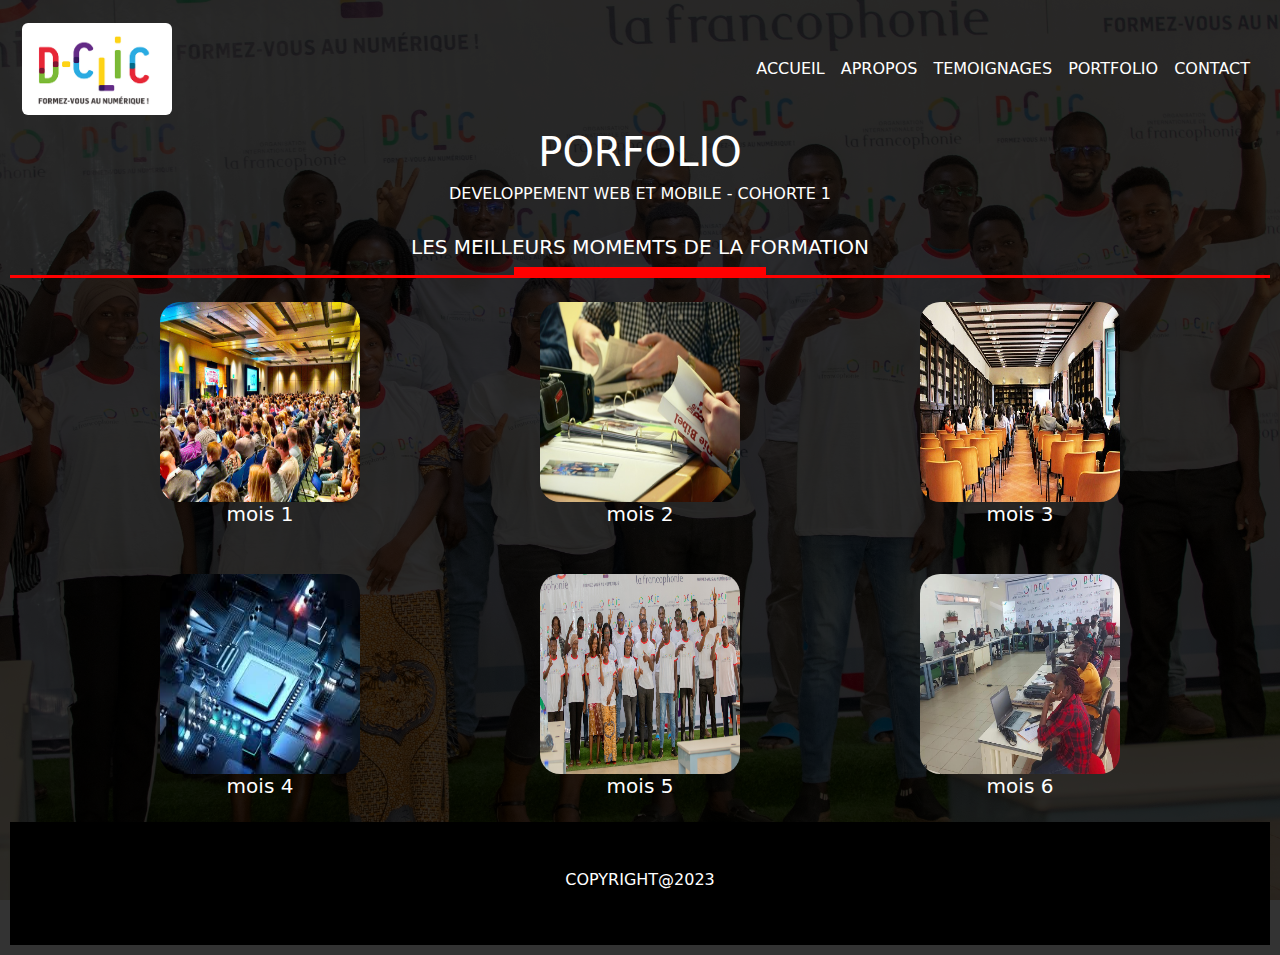
<file: index.html>
<html  lang="fr">

<head>
  <meta charset="UTF-8">
  <meta http-equiv="X-UA-Compatible" content="IE=edge">
  <meta name="viewport" content="width=device-width, initial-scale=1.0">
  <link rel="stylesheet" href="bootstrap/css/bootstrap.min.css">
  <link rel="stylesheet" href="style.css">
  <title>PORTFOLIO-d-clic</title>
</head>

<body>
  <div class="aa">
    <header>
      <nav class="navbar navbar-expand-md navbar-light ">
        <div class="container-fluid">
          <a class="navbar-brand" href="#">
            <img src="logo.png" class="rounded mx-auto d-block" alt="..." width="150">
          </a>
          <button class="navbar-toggler" type="button" data-bs-toggle="collapse" data-bs-target="#navbarNav"
            aria-controls="navbarNav" aria-expanded="false" aria-label="Toggle navigation">
            <span class="navbar-toggler-icon"></span>
          </button>
          <div class="collapse navbar-collapse justify-content-end" id="navbarNav">
            <ul class="navbar-nav">
              <li class="nav-item">
                <a class="nav-link" href="index.html">ACCUEIL</a>
              </li>
              <li class="nav-item">
                <a class="nav-link" href="apropos.html">APROPOS</a>
              </li>
              <li class="nav-item">
                <a class="nav-link" href="temoignage.html">TEMOIGNAGES</a>
              </li>
              <li class="nav-item">
                <a class="nav-link" href="moi.html">PORTFOLIO</a>
              </li>
              <li class="nav-item">
                <a class="nav-link" href="mailto:abnerpare902@gmail.com">CONTACT</a>
              </li>
            </ul>
          </div>
        </div>
      </nav>
    </header>


    <main>
      <div class="container">
        <div class="row">
          <div class="col-sm-12 ">
            <h1>PORFOLIO</h1>
          </div>
          <div class="col-sm-12">
            <h6>DEVELOPPEMENT WEB ET MOBILE - COHORTE 1</h6><br>
          </div>
          <div class="col-sm-12">
            <h5>LES MEILLEURS MOMEMTS DE LA FORMATION</h5>
          </div>
        </div>


      </div>
      <div class="line1"></div>
      <div class="line2"></div>


    </main><br>

    <div class="container">
      <div class="row row-cols-1 row-cols-md-3 g-4">
        <div class="col">
          <div>
            <img src="audience-1677028_640.jpg" class="card-img" alt="...">
            <div class="card-body">
              <h5 class="card-title">mois 1</h5>
            </div>
          </div>
        </div>
        <div class="col">
          <div>
            <img src="bible-1216063_640.jpg" class="card-img" alt="...">
            <div class="card-body">
              <h5 class="card-title">mois 2</h5>
            </div>
          </div>
        </div>
        <div class="col">
          <div>
            <img src="convention-1410870_640.jpg" class="card-img" alt="...">
            <div class="card-body">
              <h5 class="card-title">mois 3</h5>
            </div>
          </div>
        </div>
      </div><br><br>
      <div class="row row-cols-1 row-cols-md-3 g-4">
        <div class="col">
          <div>
            <img src="PROCE.jpeg" class="card-img" alt="...">
            <div class="card-body">
              <h5 class="card-title">mois 4</h5>
            </div>
          </div>
        </div>
        <div class="col">
          <div>
            <img src="body1.jpg" class="card-img" alt="...">
            <div class="card-body">
              <h5 class="card-title">mois 5</h5>
            </div>
          </div>
        </div>
        <div class="col">
          <div>
            <img src="WhatsApp Image 2023-05-08 at 08.04.43.jpeg" class="card-img" alt="...">
            <div class="card-body">
              <h5 class="card-title">mois 6</h5>
            </div>
          </div>
        </div>
      </div>
      <br>
    </div>
     <div class="footer">
      <div class="footer-bottom text-white py-5">
        <div class="container">
          <div class="row">
            <div class="col-12 ">
             <h6 class="t"> COPYRIGHT@2023</h6>
            </div>
          </div>
        </div>
      </div>
    </div>
  </div>
  <script src="bootstrap/js/bootstrap.min.js">
  </script>
</body>

</html>
</file>
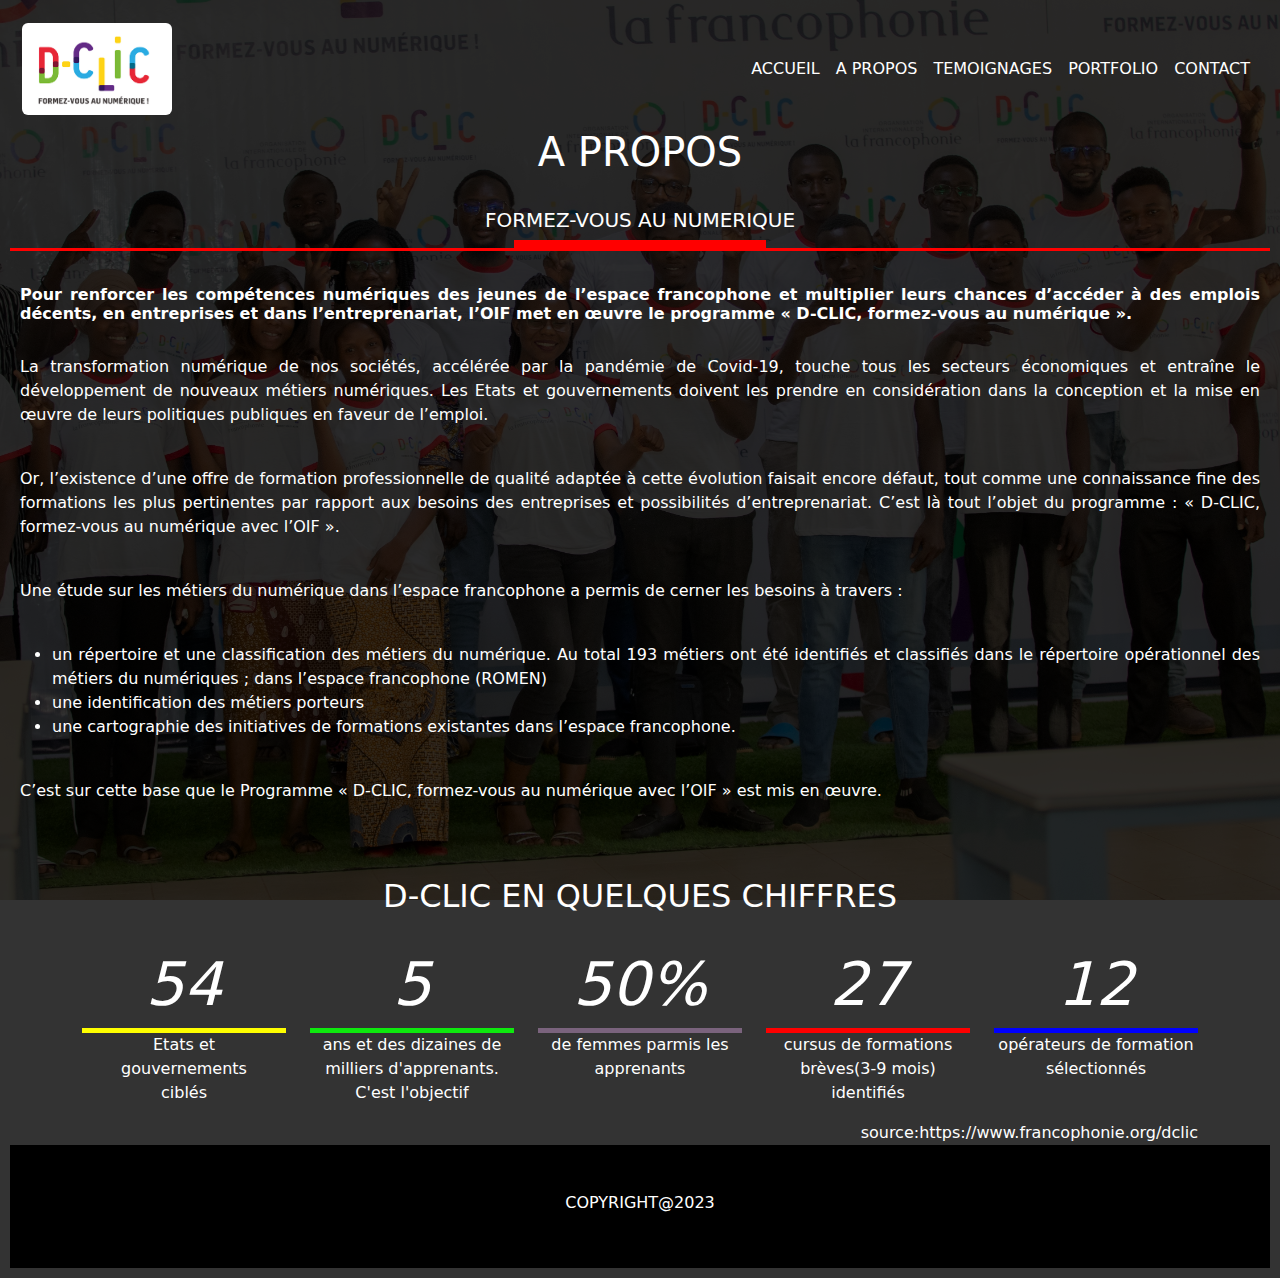
<file: apropos.html>
<html  lang="fr">

<head>
    <meta charset="UTF-8">
    <meta http-equiv="X-UA-Compatible" content="IE=edge">
    <meta name="viewport" content="width=device-width, initial-scale=1.0">
    <link rel="stylesheet" href="bootstrap/css/bootstrap.min.css">
    <link rel="stylesheet" href="style.css">
    <title>PORTFOLIO-d-clict</title>
</head>

<body>
    <div class="aa">
        <header>
            <nav class="navbar navbar-expand-md navbar-light ">
                <div class="container-fluid">
                    <a class="navbar-brand" href="#">
                        <img src="logo.png" class="rounded mx-auto d-block" alt="..." width="150">
                    </a>
                    <button class="navbar-toggler" type="button" data-bs-toggle="collapse" data-bs-target="#navbarNav"
                        aria-controls="navbarNav" aria-expanded="false" aria-label="Toggle navigation">
                        <span class="navbar-toggler-icon"></span>
                    </button>
                    <div class="collapse navbar-collapse justify-content-end" id="navbarNav">
                        <ul class="navbar-nav">
                            <li class="nav-item">
                                <a class="nav-link" href="index.html">ACCUEIL</a>
                            </li>
                            <li class="nav-item">
                                <a class="nav-link" href="apropos.html">A PROPOS</a>
                            </li>
                            <li class="nav-item">
                                <a class="nav-link" href="temoignage.html">TEMOIGNAGES</a>
                            </li>
                            <li class="nav-item">
                                <a class="nav-link" href="moi.html">PORTFOLIO</a>
                            </li>
                            <li class="nav-item">
                                <a class="nav-link" href="mailto:abnerpare902@gmail.com">CONTACT</a>
                            </li>
                        </ul>
                    </div>
                </div>
            </nav>
        </header>


        <main>
            <div class="container">
                <div class="row">
                    <div class="col-sm-12 ">
                        <h1>A PROPOS</h1>
                    </div>
                    <div class="col-sm-12">

                    </div><br>
                    <div class="col-sm-12">
                        <h5>FORMEZ-VOUS AU NUMERIQUE</h5>
                    </div>
                </div>
            </div>
            <div class="line1"></div>
            <div class="line2"></div>
            <div class="fi">
                <br>
                <h6 style="color: white;"> <b>Pour renforcer les compétences numériques des jeunes de l’espace
                        francophone
                        et multiplier leurs chances d’accéder à des emplois décents, en entreprises et dans
                        l’entreprenariat, l’OIF met en œuvre le programme « D-CLIC, formez-vous au numérique ».</b></h6>
                <br>
                <p style="color: white;">La transformation numérique de nos sociétés, accélérée par la pandémie de
                    Covid-19,
                    touche tous les secteurs économiques et entraîne le développement de nouveaux métiers numériques.
                    Les
                    Etats et gouvernements doivent les prendre en considération dans la conception et la mise en œuvre
                    de
                    leurs politiques publiques en faveur de l’emploi.</p>
                <br>
                <p style="color: white;">Or, l’existence d’une offre de formation professionnelle de qualité adaptée à
                    cette
                    évolution faisait encore défaut, tout comme une connaissance fine des formations les plus
                    pertinentes
                    par rapport aux besoins des entreprises et possibilités d’entreprenariat. C’est là tout l’objet du
                    programme : « D-CLIC, formez-vous au numérique avec l’OIF ».</p>
                <br>
                <p style="color: white;">Une étude sur les métiers du numérique dans l’espace francophone a permis de
                    cerner
                    les besoins à travers :
                </p><br>
                <ul style="color: white;">
                    <li style="color: white;"> un répertoire et une classification des métiers du numérique. Au total
                        193
                        métiers ont été identifiés et classifiés dans le répertoire opérationnel des métiers du
                        numériques ;
                        dans l’espace francophone (ROMEN)
                    </li>
                    <li style="color: white;"> une identification des métiers porteurs</li>

                    </li>
                    <li style="color: white;"> une cartographie des initiatives de formations existantes dans l’espace
                        francophone.
                    </li>
                </ul><br>
                <p style="color: white;">C’est sur cette base que le Programme « D-CLIC, formez-vous au numérique avec
                    l’OIF
                    » est mis en œuvre.
                </p><br><br>
            </div>
            <h2 class="t">D-CLIC EN QUELQUES CHIFFRES</h2><br>

            <div class="container">
                <div class="row">
                    <div class="col-sm pourc">
                        <h1> <i>54</i> </h1>
                        <div class="L1"></div>
                        <p>Etats et <br> gouvernements<br> ciblés</p>
                    </div>
                    <div class="col-sm pourc">
                        <h1> <i> 5</i></h1>
                        <div class="L2"></div>
                        <p>ans et des dizaines de <br>milliers d'apprenants.<br>C'est l'objectif</p>
                    </div>
                    <div class="col-sm pourc">
                        <h1> <i>50%</i> </h1>
                        <div class="L3"></div>
                        <p>de femmes parmis les <br>apprenants</p>
                    </div>
                    <div class="col-sm  pourc">
                        <h1> <i>27</i> </h1>
                        <div class="L4"></div>
                        <p>cursus de formations <br>brèves(3-9 mois) <br>identifiés</p>
                    </div>
                    <div class="col-sm  pourc">
                        <h1> <i>12</i> </h1>
                        <div class="L5"></div>
                        <p>opérateurs de formation sélectionnés</p>
                    </div>

                </div>
                <span class="dd"> source:<a
                        href="https://www.francophonie.org/dclic">https://www.francophonie.org/dclic</a>
                </span>
                <br>
        </main>
        <div class="footer">
            <div class="footer-bottom text-white py-5">
                <div class="container">
                    <div class="row">
                        <div class="col-12 ">
                            <h6 class="t"> COPYRIGHT@2023</h6>
                        </div>
                    </div>
                </div>
            </div>
        </div>
    </div>
    </div>
    <script src="bootstrap/js/bootstrap.min.js">
    </script>
</body>

</html>
</file>
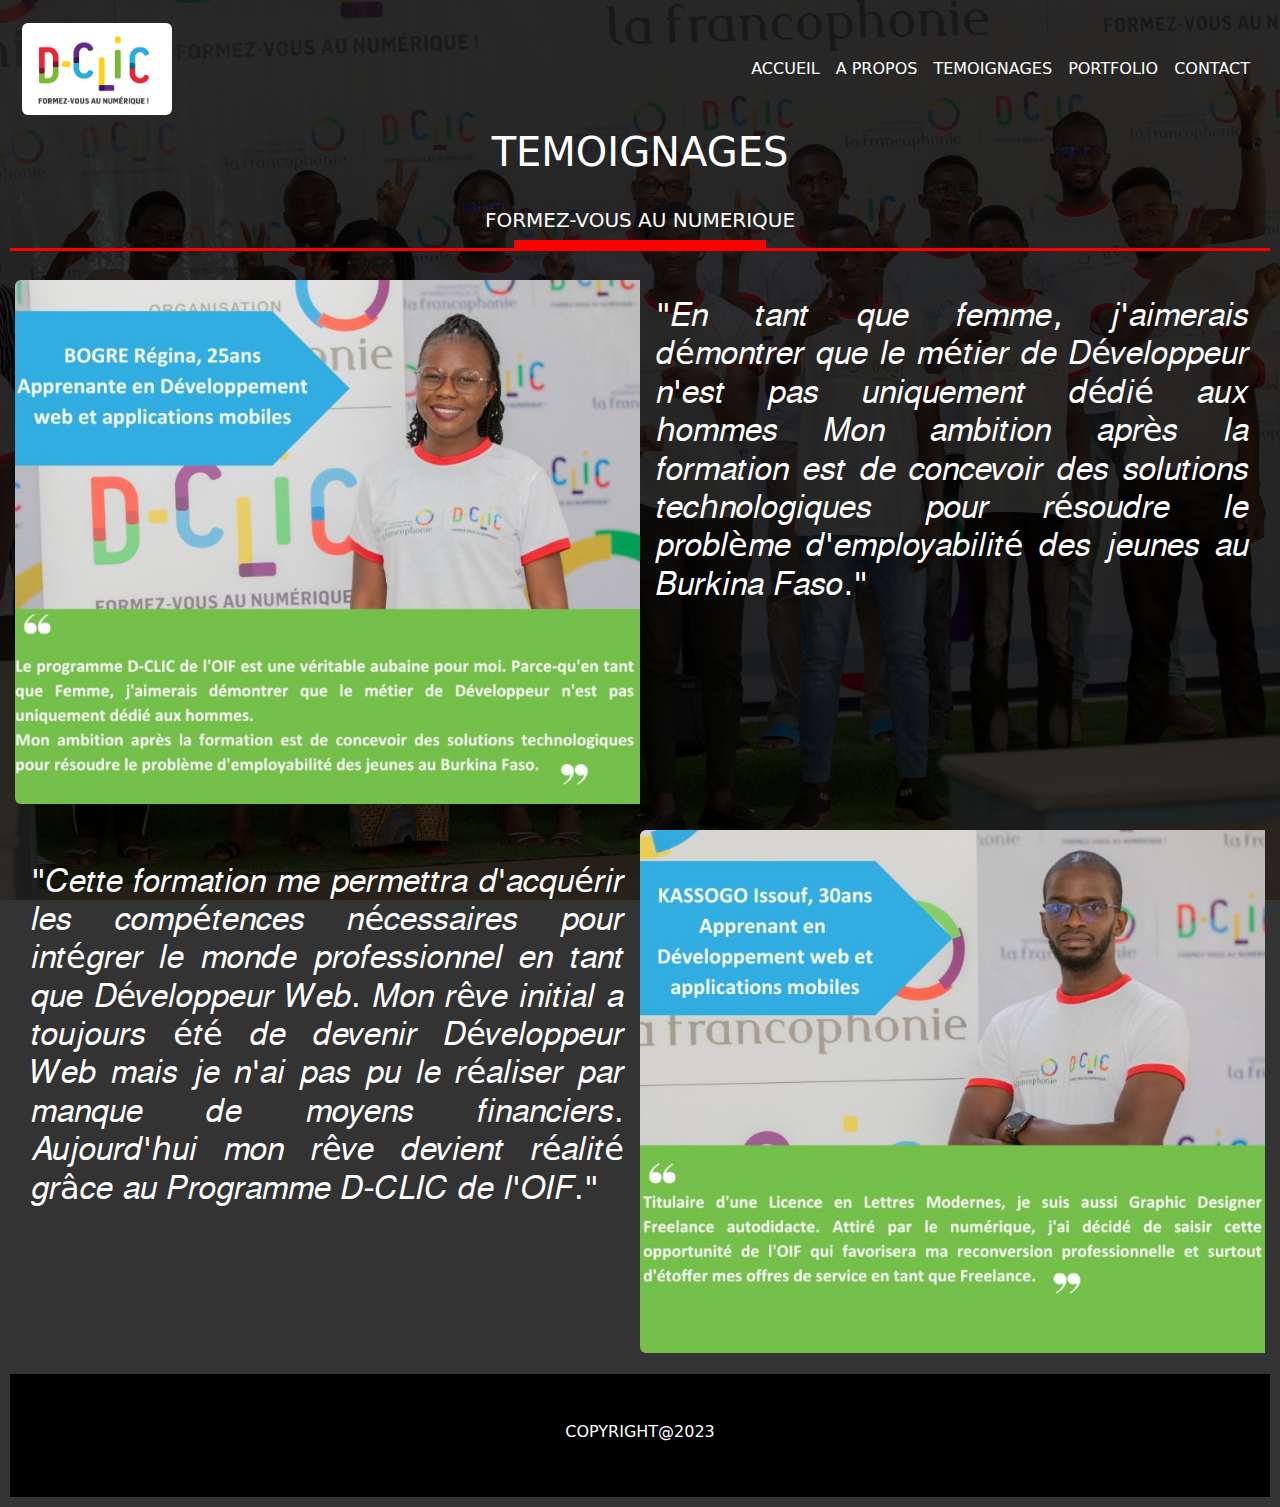
<file: temoignage.html>
<html lang="fr">

<head>
    <meta charset="UTF-8">
    <meta http-equiv="X-UA-Compatible" content="IE=edge">
    <meta name="viewport" content="width=device-width, initial-scale=1.0">
    <link rel="stylesheet" href="bootstrap/css/bootstrap.min.css">
    <link rel="stylesheet" href="style.css">
    <title>PORTFOLIO-d-clic</title>
</head>

<body>
    <div class="aa">
        <header>
            <nav class="navbar navbar-expand-md navbar-light ">
                <div class="container-fluid">
                    <a class="navbar-brand" href="#">
                        <img src="logo.png" class="rounded mx-auto d-block" alt="..." width="150">
                    </a>
                    <button class="navbar-toggler" type="button" data-bs-toggle="collapse" data-bs-target="#navbarNav"
                        aria-controls="navbarNav" aria-expanded="false" aria-label="Toggle navigation">
                        <span class="navbar-toggler-icon"></span>
                    </button>
                    <div class="collapse navbar-collapse justify-content-end" id="navbarNav">
                        <ul class="navbar-nav">
                            <li class="nav-item">
                                <a class="nav-link" href="index.html">ACCUEIL</a>
                            </li>
                            <li class="nav-item">
                                <a class="nav-link" href="apropos.html">A PROPOS</a>
                            </li>
                            <li class="nav-item">
                                <a class="nav-link" href="temoignage.html">TEMOIGNAGES</a>
                            </li>
                            <li class="nav-item">
                                <a class="nav-link" href="moi.html">PORTFOLIO</a>
                            </li>
                            <li class="nav-item">
                                <a class=" nav-link" href="mailto:abnerpare902@gmail.com">CONTACT</a>
                            </li>
                        </ul>
                    </div>
                </div>
            </nav>
        </header>


        <main>
            <div class="container">
                <div class="row">
                    <div class="col-sm-12 ">
                        <h1>TEMOIGNAGES</h1>
                    </div>
                    <div class="col-sm-12">

                    </div><br>
                    <div class="col-sm-12">
                        <h5>FORMEZ-VOUS AU NUMERIQUE</h5>
                    </div>
                </div>
            </div>
            <div class="line1"></div>
            <div class="line2"></div>
            <div class="card pare mb-3"><br>
                <div class="row g-0">
                    <div class="col-md-6">
                        <img src="regina.jpeg" class="img-fluid rounded-start" alt="...">
                    </div>
                    <div class="col-md-6">
                        <div class="card-body">
                            <h2 class="ll">"𝐸𝑛 𝑡𝑎𝑛𝑡 𝑞𝑢𝑒 𝑓𝑒𝑚𝑚𝑒, 𝑗'𝑎𝑖𝑚𝑒𝑟𝑎𝑖𝑠 𝑑&eacute𝑚𝑜𝑛𝑡𝑟𝑒𝑟
                                𝑞𝑢𝑒
                                𝑙𝑒
                                𝑚&eacute𝑡𝑖𝑒𝑟 𝑑𝑒 𝐷&eacute𝑣𝑒𝑙𝑜𝑝𝑝𝑒𝑢𝑟 𝑛'𝑒𝑠𝑡 𝑝𝑎𝑠 𝑢𝑛𝑖𝑞𝑢𝑒𝑚𝑒𝑛𝑡
                                𝑑&eacute𝑑𝑖&eacute 𝑎𝑢𝑥 ℎ𝑜𝑚𝑚𝑒𝑠
                                𝑀𝑜𝑛 𝑎𝑚𝑏𝑖𝑡𝑖𝑜𝑛 𝑎𝑝𝑟&egrave𝑠 𝑙𝑎 𝑓𝑜𝑟𝑚𝑎𝑡𝑖𝑜𝑛 𝑒𝑠𝑡 𝑑𝑒
                                𝑐𝑜𝑛𝑐𝑒𝑣𝑜𝑖𝑟 𝑑𝑒𝑠 𝑠𝑜𝑙𝑢𝑡𝑖𝑜𝑛𝑠 𝑡𝑒𝑐ℎ𝑛𝑜𝑙𝑜𝑔𝑖𝑞𝑢𝑒𝑠
                                𝑝𝑜𝑢𝑟
                                𝑟&eacute𝑠𝑜𝑢𝑑𝑟𝑒 𝑙𝑒 𝑝𝑟𝑜𝑏𝑙&egrave𝑚𝑒 𝑑'𝑒𝑚𝑝𝑙𝑜𝑦𝑎𝑏𝑖𝑙𝑖𝑡&eacute
                                𝑑𝑒𝑠
                                𝑗𝑒𝑢𝑛𝑒𝑠 𝑎𝑢 𝐵𝑢𝑟𝑘𝑖𝑛𝑎 𝐹𝑎𝑠𝑜."
                            </h2>
                        </div>
                    </div>
                </div>
            </div>
            <div class="card pare mb-3">
                <div class="row g-0">
                    <div class="col-md-6">
                        <div class="card-body">
                            <p class="card-text">
                            <h2 class="ll al">"𝐶𝑒𝑡𝑡𝑒 𝑓𝑜𝑟𝑚𝑎𝑡𝑖𝑜𝑛 𝑚𝑒 𝑝𝑒𝑟𝑚𝑒𝑡𝑡𝑟𝑎
                                𝑑'𝑎𝑐𝑞𝑢&eacute𝑟𝑖𝑟
                                𝑙𝑒𝑠
                                𝑐𝑜𝑚𝑝&eacute𝑡𝑒𝑛𝑐𝑒𝑠 𝑛&eacute𝑐𝑒𝑠𝑠𝑎𝑖𝑟𝑒𝑠 𝑝𝑜𝑢𝑟 𝑖𝑛𝑡&eacute𝑔𝑟𝑒𝑟
                                𝑙𝑒
                                𝑚𝑜𝑛𝑑𝑒
                                𝑝𝑟𝑜𝑓𝑒𝑠𝑠𝑖𝑜𝑛𝑛𝑒𝑙 𝑒𝑛 𝑡𝑎𝑛𝑡 𝑞𝑢𝑒 𝐷&eacute𝑣𝑒𝑙𝑜𝑝𝑝𝑒𝑢𝑟 𝑊𝑒𝑏.
                                𝑀𝑜𝑛
                                𝑟&ecirc𝑣𝑒 𝑖𝑛𝑖𝑡𝑖𝑎𝑙 𝑎 𝑡𝑜𝑢𝑗𝑜𝑢𝑟𝑠 &eacute𝑡&eacute 𝑑𝑒
                                𝑑𝑒𝑣𝑒𝑛𝑖𝑟
                                𝐷&eacute𝑣𝑒𝑙𝑜𝑝𝑝𝑒𝑢𝑟 𝑊𝑒𝑏 𝑚𝑎𝑖𝑠 𝑗𝑒 𝑛'𝑎𝑖 𝑝𝑎𝑠 𝑝𝑢 𝑙𝑒
                                𝑟&eacute𝑎𝑙𝑖𝑠𝑒𝑟
                                𝑝𝑎𝑟 𝑚𝑎𝑛𝑞𝑢𝑒 𝑑𝑒 𝑚𝑜𝑦𝑒𝑛𝑠 𝑓𝑖𝑛𝑎𝑛𝑐𝑖𝑒𝑟𝑠.
                                𝐴𝑢𝑗𝑜𝑢𝑟𝑑'ℎ𝑢𝑖
                                𝑚𝑜𝑛
                                𝑟&ecirc𝑣𝑒 𝑑𝑒𝑣𝑖𝑒𝑛𝑡 𝑟&eacute𝑎𝑙𝑖𝑡&eacute 𝑔𝑟&acirc𝑐𝑒 𝑎𝑢
                                𝑃𝑟𝑜𝑔𝑟𝑎𝑚𝑚𝑒
                                𝐷-𝐶𝐿𝐼𝐶
                                𝑑𝑒 𝑙'𝑂𝐼𝐹."
                            </h2>
                            </p>

                        </div>
                    </div>
                    <div class="col-md-6">
                        <img src="issouf.jpeg" class="img-fluid rounded-start" alt="...">
                    </div>
                </div>
            </div>


        </main>
        <div class="footer">
            <div class="footer-bottom text-white py-5">
                <div class="container">
                    <div class="row">
                        <div class="col-12 ">
                            <h6 class="t">COPYRIGHT@2023</h6>
                        </div>
                    </div>
                </div>
            </div>
        </div>
    </div>
    <script src="bootstrap/js/bootstrap.min.js">
    </script>
</body>

</html>
</file>
<file: style.css>
body {
    background-image: url("body1.jpg");
    background-repeat: no-repeat;
    background-position: center;
    background-attachment: fixed;
    background-size: cover;
    height: 100vh;
    width: 100%;
    z-index: -1;
}

.pr {
    color: white;
}

.navbar-toggler {
    color: white;
    border: solid 1px white;
}

.t {
    color: white;
    text-align: center;
}

.aa {
    padding: 10px;
}


.dd {
    color: white;
    text-decoration: none;
    float: right;
}

a {
    color: white;
    text-decoration: none;
    float: right;
}

.nav-link {
    color: white;
}

.aa {
    height: max-content;
    width: 100%;
    background-color: rgba(0, 0, 0, 0.8);
}

.pare {
    background-color: transparent;
    color: white;
    padding: 5px;
}

.container {
    text-align: center;
    color: white;
}

.card-img {
    border-radius: 20px;
    height: 200px;
    width: 200px;
}

.footer {
    background-color: black;
    margin-bottom: auto;
}

.navbar-toggler {
    background-color: white;
}

.regi {
    text-align: left;
}

.ss {
    background-image: url(regina.jpeg);
}

.ii {
    background-image: url(issouf.jpeg);
}

h4 {
    text-align: left;
}

.pourc {
    text-align: center;
    color: white;
}

/* .q{background-color:red;
height: 4px;} */

.trai {
    background-color: orangered;
    height: 5px;
    width: 200px;

}

.hh {
    background-color: orangered;
    height: 5px;
    width: 200px;
    justify-items: center;
}

.trai2 {
    justify-content: center;
    margin-left: 60px;
    align-content: center;
}

.hr1 {
    height: 20px;
    text-align: center;
}

.tr {
    display: block;
    width: 2px;
    height: 650px;
    background-color: orangered;
    margin: 50%;
}

.cercle {
    width: 50px;
    height: 50px;
    background-color: green;
}



.dis {
    display: flex;
    justify-content: space-between;
}

.card {
    background-color: transparent;
    color: white;
    border: none;

}

.pro {
    display: flex;
}

/* .az{display: flex;} */
.card {
    text-align: center;
}

.line1 {
    background-color: red;
    margin-left: 40%;
    margin-right: 40%;
    height: 8px;
}

.line2 {
    background-color: red;

    height: 3px;

}

.l1 {
    background-color: yellow;
    height: 5px;
}

.l2 {
    background-color: rgb(14, 233, 14);
    height: 5px;
}

.l3 {
    background-color: rgb(122, 99, 125);
    height: 5px;
}

.l4 {
    background-color: red;
    height: 5px;
}

.l5 {
    background-color: blue;
    height: 5px;
}

.tr span {
    display: block;
    height: 30px;
    width: 30px;
    border-radius: 50px;
    background: red;
    position: relative;
    right: 14px;
    top: 100px;
}

.tr .cercle {
    background: green;
    position: relative;
    top: 500px;
}

i {
    font-size: 60;
}

.ll {
    text-align: justify;
}

.fi {
    text-align: justify;
    padding: 10px;
}
@media screen and (max-width: 500px) {
    .tr{
        display: none;
      }
  }

  @media (max-width: 500px) {
   .gg{
      color:aqua;
    }
  }
  @media (max-width: 767px) {
    .al{
       color:aqua;
     }
   }
</file>
